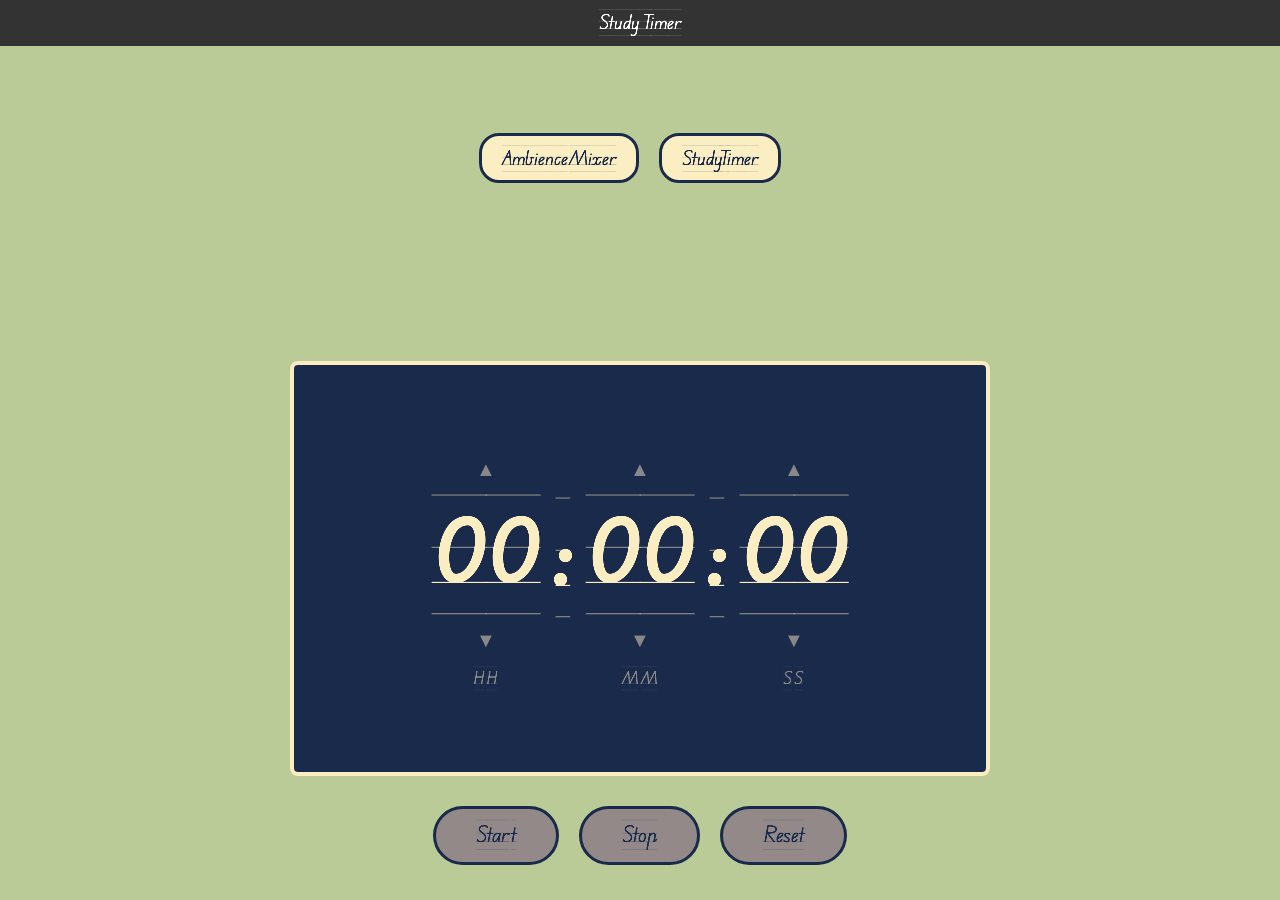
<file: study.html>
<!DOCTYPE html>
<html lang="en">
<head>
  <meta charset="UTF-8">
  <meta name="viewport" content="width=device-width, initial-scale=1.0">
  <title>Study Timer</title>
  <link rel="stylesheet" href="./Document_files/reset.css">
  <link rel="stylesheet" href="./Document_files/style.css"> <!-- style.css is shared with the 
  main page so both pages have the same colours, fonts, and layout. -->
  <link rel="preconnect" href="https://fonts.googleapis.com">
<link rel="preconnect" href="https://fonts.gstatic.com" crossorigin>
<link href="https://fonts.googleapis.com/css2?family=Edu+AU+VIC+WA+NT+Guides:wght@400..700&display=swap" rel="stylesheet">
</head>
<body>

  <!--I make a timer to fit with the theme for studying, so the website could be mutifuntional-->
  <!-- A countdown timer was chosen over a regular stopwatch style timer 
because it encourages the user to set a fixed study goal before starting.  -->
  <header>
    <h1>Study Timer</h1>
  </header>

  <nav> <!-- Navigations so the user always knows where they are and can switch between pages easily.-->
    <ul>
      <li><a href="index.html">AmbienceMixer</a></li>  
      <li><a href="study.html">StudyTimer</a></li>
    </ul>
  </nav>

  <main class="container">
  </main>
 <!-- A new study.js for the timer page is linked. 
  It is placed before the main content so the functions are available 
  when the buttons are clicked. -->
  <script src="study.js"></script>

<main class="container">
  <div class="timer-container">
    
    <div class="colour-block">

      <div class="timer-display">
        <div class="timer-inputs">
          <div class="time-unit">
            <button class="adjust-btn" onclick="adjustTime('hours', 1)">▲</button>
            <span id="hours-display">00</span>
            <button class="adjust-btn" onclick="adjustTime('hours', -1)">▼</button>
            <label>HH</label>
          </div>
            <!-- Hours/Mintues/Second unit: the up and down arrow buttons call adjustTime 
            with +1 or -1 to increment or decrement the hours value. The 
            span shows the current value and is updated by JS. The label 
            HH/MM/SS tells the user what the number represents. -->

          <span class="colon">:</span>
          <div class="time-unit">
            <button class="adjust-btn" onclick="adjustTime('minutes', 1)">▲</button>
            <span id="minutes-display">00</span>
            <button class="adjust-btn" onclick="adjustTime('minutes', -1)">▼</button>
            <label>MM</label>
          </div>
          <span class="colon">:</span>
          <div class="time-unit">
            <button class="adjust-btn" onclick="adjustTime('seconds', 1)">▲</button>
            <span id="seconds-display">00</span>
            <button class="adjust-btn" onclick="adjustTime('seconds', -1)">▼</button>
            <label>SS</label>
          </div>
        </div>
      </div>
    </div>

    <!-- this section is the custom timer control buttons, start to begins, Stop pauses 
     and Reset returns to zero.-->
    <div class="timer-controls">
      <button class="timer-btn" onclick="startTimer()">Start</button>
      <button class="timer-btn" onclick="stopTimer()">Stop</button>
      <button class="timer-btn" onclick="resetTimer()">Reset</button>
    </div>
 
  </div>
</main>

</body>
</html>
</file>
<file: Document_files/style.css>
:root {
  --primary-bg-color: #bbcb97;
  --text-color: #333;
  --main-bg-color: #333;
  --main-text-color: #fff;
  --main-btn-bg-color: #938989;
}

/* Overall Colour palette: a soft green background was chosen to evoke a calm, 
nature-inspired atmosphere fitting the relax and study theme. Dark blue 
is used as an accent colour to contrast with the green while remaining 
a cool tone that harmonises with the overall palette. */

body,
h1,
p,
ul {
  margin: 0;
  padding: 0;
}

body {
   font-family: "Edu AU VIC WA NT Guides", cursive; 
  background-color: var(--primary-bg-color);
  color: var(--text-color);
  line-height: 1.6;
  display: flex;
  flex-direction: column;
  align-items: center;
  justify-content: space-between;
  min-width: 900px; 
  padding-bottom: 25px;

}

/* Add additional styles as needed */

.container {
  max-width: 1000px;
  width: 100%;
  padding: 10px;
  min-width: 900px;
}

/* Header styling */
header {
  background-color: var(--main-bg-color);
  color: var(--main-text-color);
  padding: 10px 0;
  text-align: center;
  width: 100%;
}

/* Navigation styling */
nav {
  margin-top: 40px;
  text-align: center;
}

nav ul {
  list-style: none;
  display: flex;
  justify-content: center;
}

nav ul li {
  margin-right: 20px;
}

nav a {
  text-decoration: none;
  color: var(--text-color);
}

/* Media player styling */
.media-player {
  width: 100%;
  margin-top: 30px;
  
}


.media-player video {
  width: 90%;
  display: block;
  border-radius: 8px; /* I made rounded edges for most of the features to give a soft aesthetic which is fitting 
with the ambience, relax, study theme*/
  background: none;
}


.custom-controls {
  display: flex;
  justify-content: space-between;
  align-items: center;
  gap: 10px;
  margin-top: 5px;
  width: 99%;
}

.custom-controls button {
  background-color: var(--main-btn-bg-color);
  color: var(--main-text-color);
  border: none;
  font-size: 16px;
  display: flex; 
  align-items: center;
  background: none;
  
}

.progress-bar {
  width: 100%;
  height: 10px;
  background-color: #817878;
  margin-top: 10px;
  overflow: hidden;
  border-radius: 9%;
  border-radius: 10px;
}

.progress-bar span {
  display: block;
  height: 100%;
  background-color: #333b3e;
  width: 0;
  transition: width 0.3s ease;
}

.player-and-sounds {
  display: flex;
  flex-direction: row;
  align-items: flex-start;
  gap: 20px;
  margin-top: 10px;
}

.media-player {
  display: flex;
  flex-direction: column;
  width: 100%;
}


.sound-button {
  display: flex;
  flex-direction: column;
  gap: 10px;
  flex-shrink: 0; /* stops buttons from squishing */
  margin-top: 20px;
}

.sound-button button {
  background: none;
  border: 2px solid transparent;
  border-radius: 12px;
  display: flex;
  flex-direction: column;
  align-items: center;
  gap: 5px;
  transition: transform 0.2s, border-color 0.2s; /* ease of the animation so the movement looks more soft, less stiff and intense
  I applied this to all the animation in the page so the aesthetic will be consistent. */

  width: 100%;
}

.custom-controls button:focus {
  outline: none; /* This removes the focus ring when buttons were clicked */ 
        
}

.sound-button button:focus {
  outline: none;        
}

.sound-button button:hover {
  transform: scale(1.1); 
}
/* animation when hover to make the expenience more engaging and interactive*/


.media-player video {
  width: 100%;
  display: block;
  border-radius: 10px;
  background: none;
  border: 20px solid #323c3f; 
}
/* The video has a bold dark blue rounded border to frame it clearly to 
contrast the video and the background colour */

/* Timer styling*/
.timer-container {
  display: flex;
  flex-direction: column;
  align-items: center;
  margin-top: 40px;
  gap: 30px;
}

/* the background of the timer*/
.colour-block {
  width: 700px;
  height: 415px;
  background-color: #1a2a4a; /* a lighter dark blue comparing to the boarder of the video to make the timer 
  page look less dull as there is less patterns and colour in this page */
  border-radius: 8px; 
  display: flex;
  justify-content: center;
  align-items: center;
  border: 4px solid #fbedc2; 
}

.timer-display {
  display: flex;
  flex-direction: column;
  align-items: center;
  gap: 20px;
}

.timer-inputs {
  display: flex;
  align-items: center;
  gap: 10px;
}

.time-unit {
  display: flex;
  flex-direction: column;
  align-items: center;
  gap: 8px;
}

.time-unit span {
  font-size: 72px;
  font-weight: bold;
  color: #fbedc2;
  width: 120px;
  text-align: center;
}

.time-unit label {
  color: #888; 
  font-size: 14px;
  letter-spacing: 2px;
}

.colon {
  font-size: 72px;
  font-weight: bold;
  color: #fbedc2;
  margin-bottom: 25px; 
}

.adjust-btn {
  background: none;
  border: none;
  color: #888;
  font-size: 20px;
  padding: 4px 12px;
  border-radius: 10px;
  transition: color 0.2s, transform 0.1s; 
}
/* Different animations were used to differenciate the functional buttons in the web and the navigations buttons
Navigation buttons: hover to change colours.
Custom buttons: hover to scale up. */
.adjust-btn:hover {
  color: #fff;
  transform: scale(1.2);
}

.timer-controls {
  display: flex;
  gap: 20px;
}

.timer-btn {
  background-color: #938989;
  color: #1a2a4a;
  border: none;
  padding: 12px 40px;
  font-size: 18px;
  border-radius: 50px;
  transition: background-color 0.2s, transform 0.1s;
  border: 3px solid #1a2a4a; 
}

.timer-btn:hover {
  background-color: #7a7070;
  transform: scale(1.05);
}

/* navigation buttons styling*/
nav ul li a {
  text-decoration: none;
  color: #1a2a4a;
  background-color: #fceec3;       
  padding: 8px 20px;            
  border-radius: 20px;           
  border: 3px solid #1a2a4a;    
  transition: background-color 0.2s, color 0.2s;
}

nav ul li a:hover {
  background-color: #1a2a4a;    
  color: #fff;
}

nav ul li a.active {
  background-color: #1a2a4a;
  color: #fff;
}


/* Volume control Styling*/
.volume-control {
  gap: 8px;
  flex-shrink: 0;
  outline: none;
}

#volume-slider {
  width: 100px;
  height: 6px;
  border-radius: 3px;
  background: #ffffff;
  outline: none; 
}
</file>
